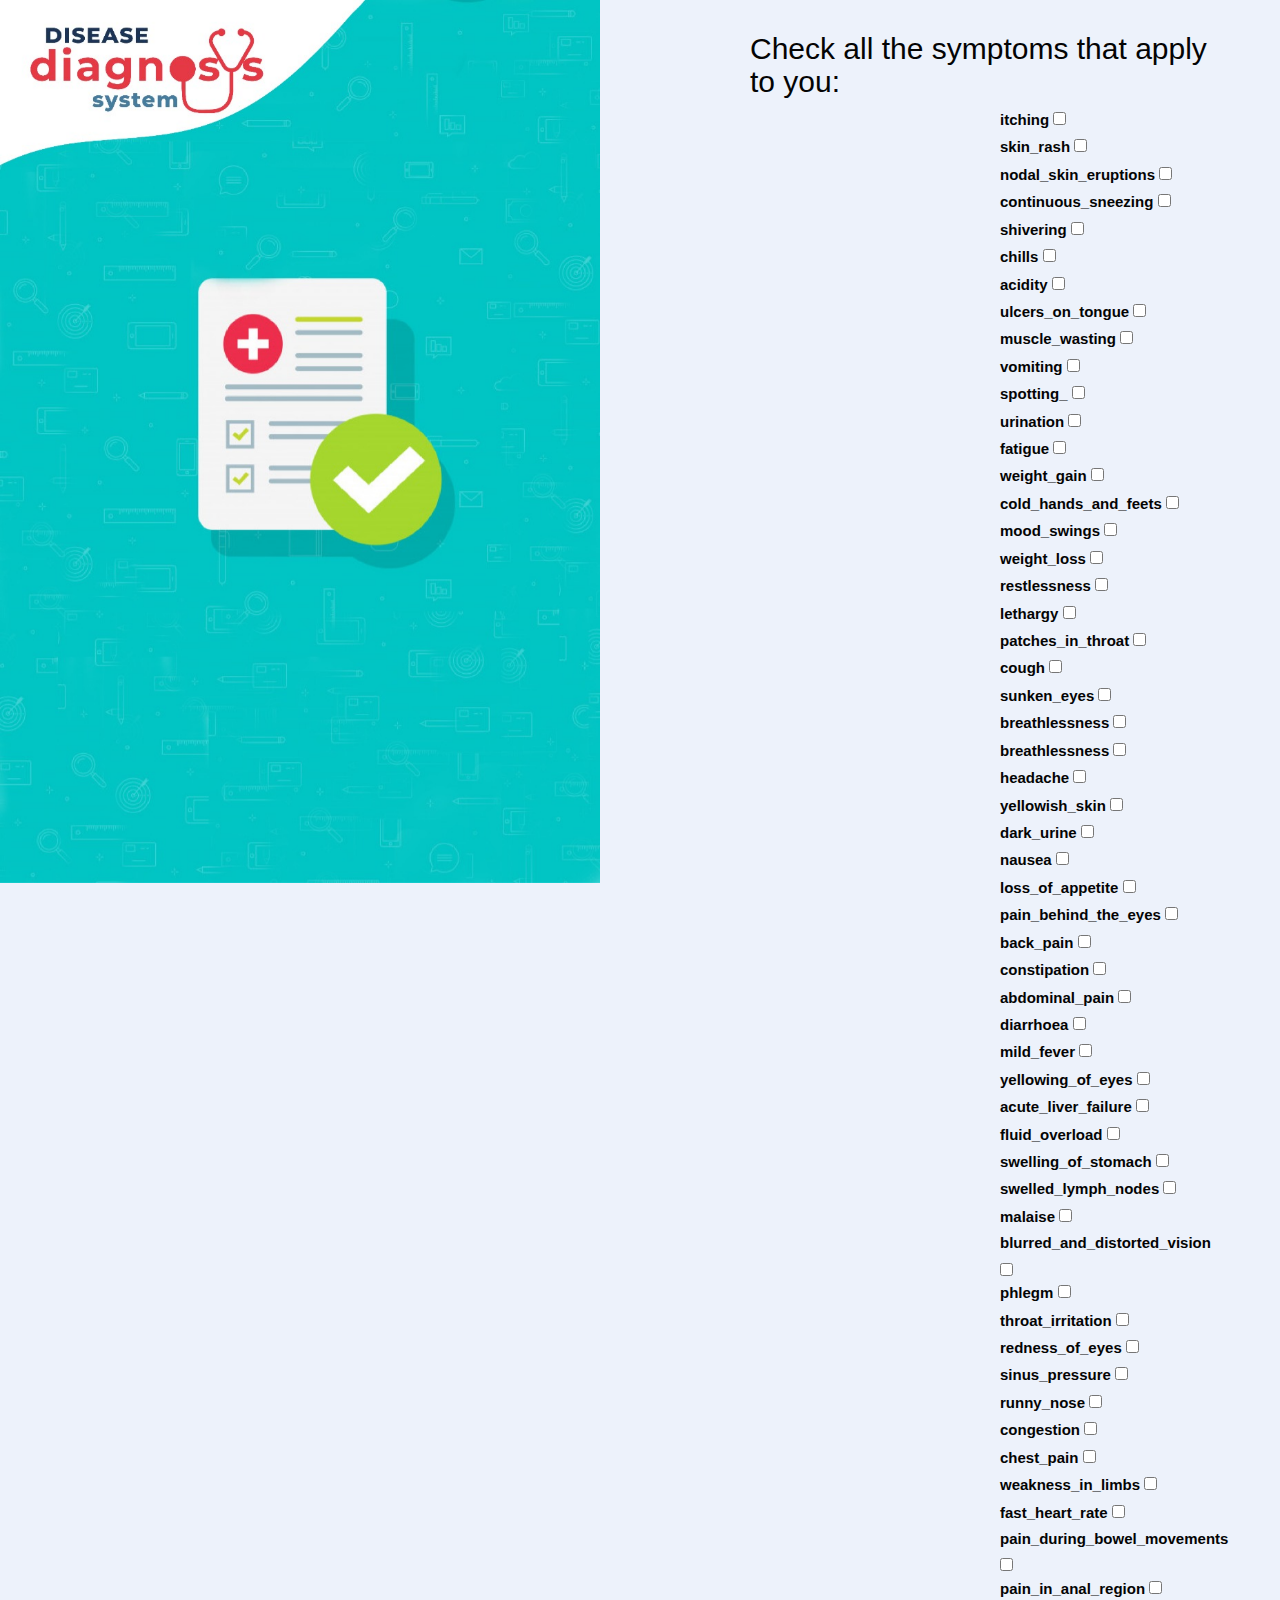
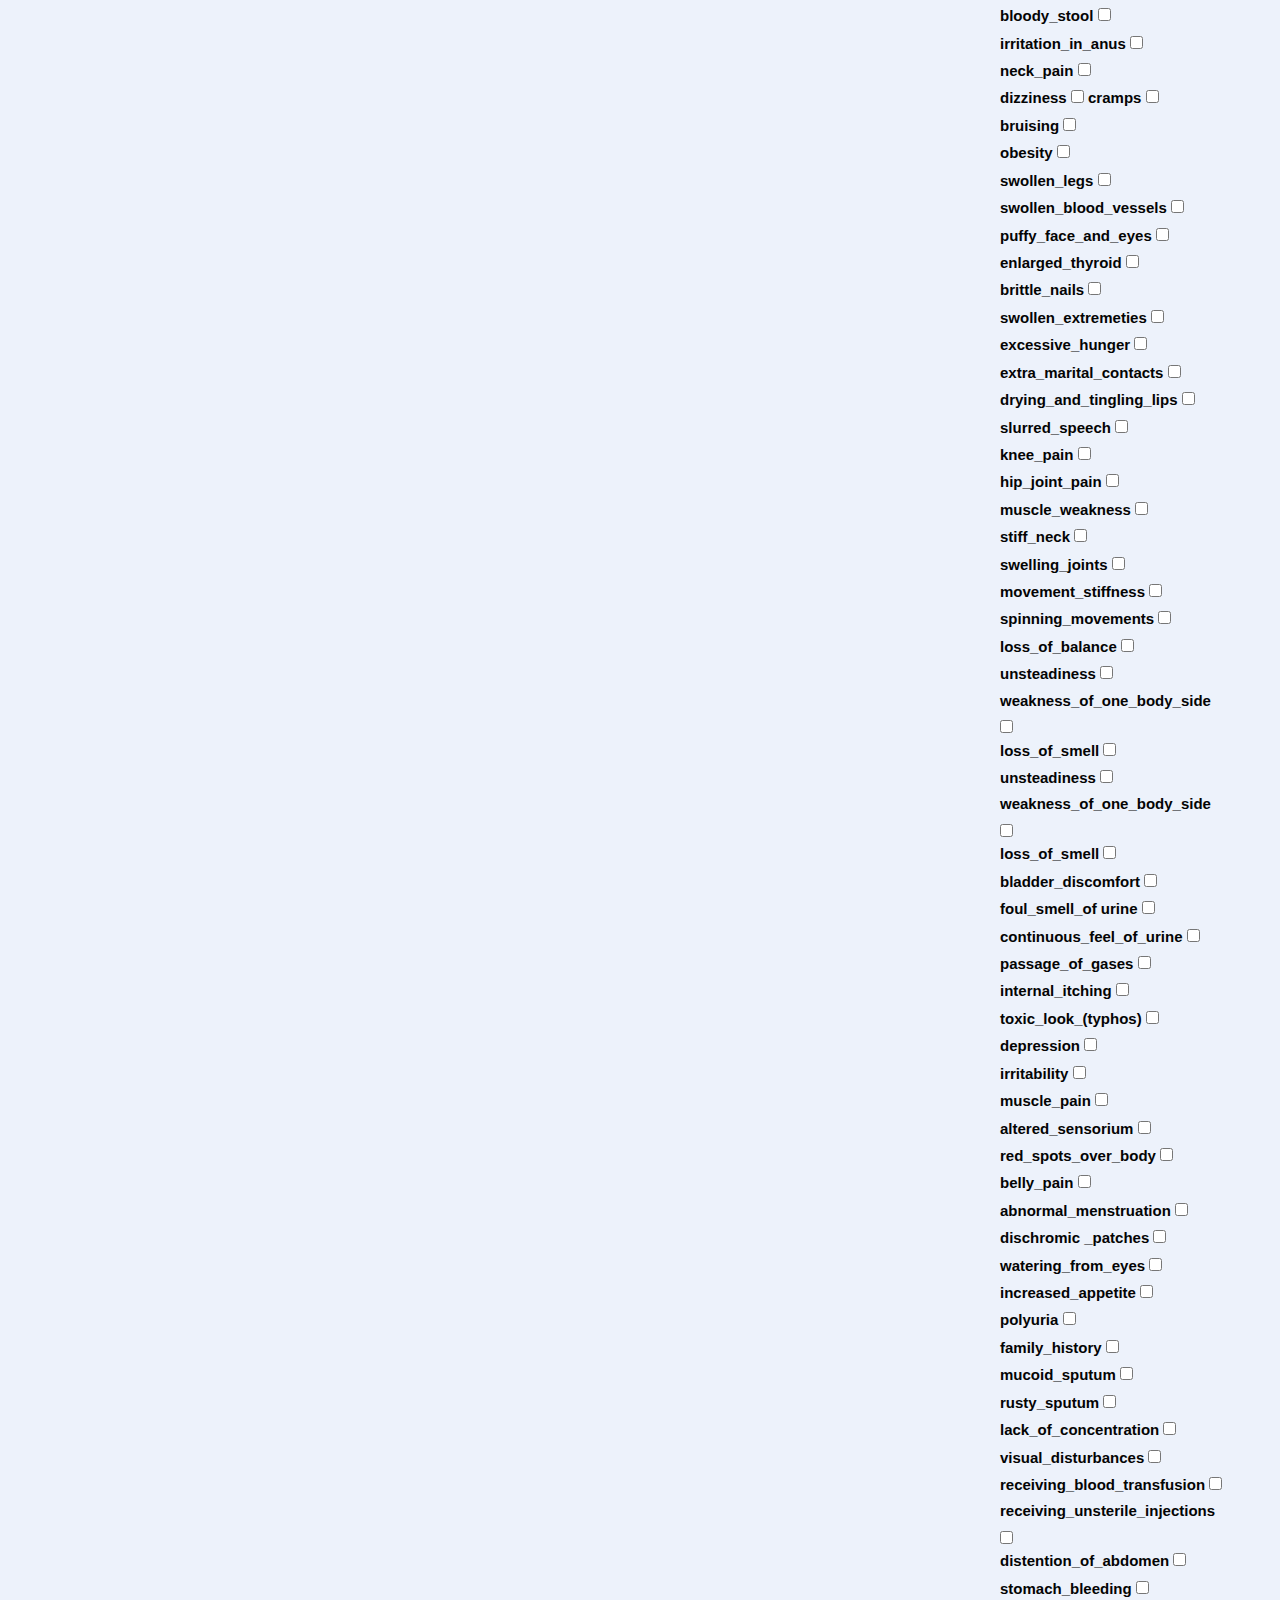
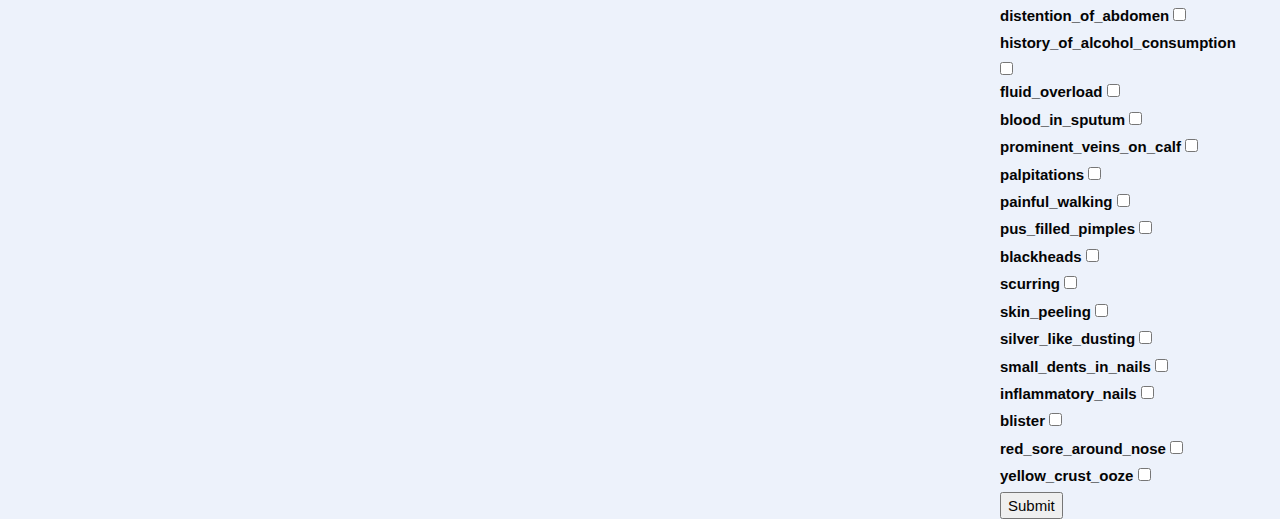
<file: templates/index.html>
<!DOCTYPE html>
<html>
<head>
  <meta charset="utf-8">
  <meta name="viewport" content="width=device-width, initial-scale=1">
  <link rel="stylesheet" href="https://maxcdn.bootstrapcdn.com/bootstrap/3.4.1/css/bootstrap.min.css">
  <script src="https://ajax.googleapis.com/ajax/libs/jquery/3.5.1/jquery.min.js"></script>
  <script src="https://maxcdn.bootstrapcdn.com/bootstrap/3.4.1/js/bootstrap.min.js"></script>
    <script src="https://code.jquery.com/jquery-3.5.0.js"></script>
    <link rel="stylesheet" type="text/css" href="/static/styleindex.css">


</head>
<body>

<img class="sticky" src="/static/pic.jpeg">


<div class="container">

<h1>Check all the symptoms that apply to you:</h1>

<form post="/symptoms" >
  <label class="custom-control-label" >itching</label>
  <input type="checkbox"  name="itching" value="1" class="custom-control-input" > <br>

  <label class="custom-control-label" >skin_rash</label>
  <input type="checkbox" name="skin_rash" value="1" class="custom-control-input" ><br>

  <label class="custom-control-label" >nodal_skin_eruptions</label>
  <input type="checkbox" name="nodal_skin_eruptions" value="1" class="custom-control-input" ><br>

  <label class="custom-control-label" >continuous_sneezing</label>
  <input type="checkbox" name="continuous_sneezing" value="1" class="custom-control-input" ><br>

  <label class="custom-control-label" >shivering</label>
  <input type="checkbox" name="shivering" value="1" class="custom-control-input" ><br>

  <label class="custom-control-label" >chills</label>
  <input type="checkbox" name="chills" value="1" class="custom-control-input" ><br>

  <label class="custom-control-label" >acidity</label>
  <input type="checkbox" name="acidity" value="1" class="custom-control-input" ><br>

  <label class="custom-control-label" >ulcers_on_tongue</label>
  <input type="checkbox" name="ulcers_on_tongue" value="1" class="custom-control-input" ><br>

  <label class="custom-control-label" >muscle_wasting</label>
  <input type="checkbox" name="muscle_wasting" value="1" class="custom-control-input" ><br>

  <label class="custom-control-label" >vomiting</label>
  <input type="checkbox" name="vomiting" value="1" class="custom-control-input" ><br>

  <label class="custom-control-label" >spotting_</label>
  <input type="checkbox" name="spotting_" value="1" class="custom-control-input" ><br>

  <label class="custom-control-label" >urination</label>
  <input type="checkbox" name="urination" value="1" class="custom-control-input" ><br>

  <label class="custom-control-label" >fatigue</label>
  <input type="checkbox" name="fatigue" value="1" class="custom-control-input" ><br>

  <label class="custom-control-label" >weight_gain</label>
  <input type="checkbox" name="weight_gain" value="1" class="custom-control-input" > <br>

  <label class="custom-control-label" >cold_hands_and_feets</label>
  <input type="checkbox" name="cold_hands_and_feets" value="1" class="custom-control-input" ><br>

  <label class="custom-control-label" >mood_swings</label>
  <input type="checkbox" name="mood_swings" value="1" class="custom-control-input" ><br>

  <label class="custom-control-label" >weight_loss</label>
  <input type="checkbox" name="weight_loss" value="1" class="custom-control-input" ><br>

  <label class="custom-control-label" >restlessness</label>
  <input type="checkbox" name="restlessness" value="1" class="custom-control-input" ><br>

  <label class="custom-control-label" >lethargy</label>
  <input type="checkbox" name="lethargy" value="1" class="custom-control-input" ><br>

  <label class="custom-control-label" >patches_in_throat</label>
  <input type="checkbox" name="patches_in_throat" value="1" class="custom-control-input" ><br>

  <label class="custom-control-label" >cough</label>
  <input type="checkbox" name="cough" value="1" class="custom-control-input" ><br>

  <label class="custom-control-label" >sunken_eyes</label>
  <input type="checkbox" name="sunken_eyes" value="1" class="custom-control-input" ><br>

  <label class="custom-control-label" >breathlessness</label>
  <input type="checkbox" name="breathlessness" value="1" class="custom-control-input" ><br>

  <label class="custom-control-label" >breathlessness</label>
  <input type="checkbox" name="breathlessness" value="1" class="custom-control-input" ><br>

  <label class="custom-control-label" >headache</label>
  <input type="checkbox" name="headache" value="1" class="custom-control-input" ><br>

  <label class="custom-control-label" >yellowish_skin</label>
  <input type="checkbox" name="yellowish_skin" value="1" class="custom-control-input" ><br>

  <label class="custom-control-label" >dark_urine</label>
  <input type="checkbox" name="dark_urine" value="1" class="custom-control-input" ><br>

  <label class="custom-control-label" >nausea</label>
  <input type="checkbox" name="nausea" value="1" class="custom-control-input" ><br>

  <label class="custom-control-label" >loss_of_appetite</label>
  <input type="checkbox" name="loss_of_appetite" value="1" class="custom-control-input" ><br>

  <label class="custom-control-label" >pain_behind_the_eyes</label>
  <input type="checkbox" name="pain_behind_the_eyes" value="1" class="custom-control-input" ><br>

  <label class="custom-control-label" >back_pain</label>
  <input type="checkbox" name="back_pain" value="1" class="custom-control-input" ><br>

  <label class="custom-control-label" >constipation</label>
  <input type="checkbox" name="constipation" value="1" class="custom-control-input" ><br>

  <label class="custom-control-label" >abdominal_pain</label>
  <input type="checkbox" name="abdominal_pain" value="1" class="custom-control-input" ><br>

  <label class="custom-control-label" >diarrhoea</label>
  <input type="checkbox" name="diarrhoea" value="1" class="custom-control-input" ><br>

  <label class="custom-control-label" >mild_fever</label>
  <input type="checkbox" name="mild_fever" value="1" class="custom-control-input" ><br>

  <label class="custom-control-label" >yellowing_of_eyes</label>
  <input type="checkbox" name="yellowing_of_eyes" value="1" class="custom-control-input" ><br>

  <label class="custom-control-label" >acute_liver_failure</label>
  <input type="checkbox" name="acute_liver_failure" value="1" class="custom-control-input" ><br>

  <label class="custom-control-label" >fluid_overload</label>
  <input type="checkbox" name="fluid_overload" value="1" class="custom-control-input" ><br>

  <label class="custom-control-label" >swelling_of_stomach</label>
  <input type="checkbox" name="swelling_of_stomach" value="1" class="custom-control-input" ><br>

  <label class="custom-control-label" >swelled_lymph_nodes</label>
  <input type="checkbox" name="swelled_lymph_nodes" value="1" class="custom-control-input" ><br>

  <label class="custom-control-label" >malaise</label>
  <input type="checkbox" name="malaise" value="1" class="custom-control-input" ><br>

  <label class="custom-control-label" >blurred_and_distorted_vision</label>
  <input type="checkbox" name="blurred_and_distorted_vision" value="1" class="custom-control-input" ><br>

  <label class="custom-control-label" >phlegm</label>
  <input type="checkbox" name="phlegm" value="1" class="custom-control-input" ><br>

  <label class="custom-control-label" >throat_irritation</label>
  <input type="checkbox" name="throat_irritation" value="1" class="custom-control-input" ><br>

  <label class="custom-control-label" >redness_of_eyes</label>
  <input type="checkbox" name="redness_of_eyes" value="1" class="custom-control-input" ><br>

  <label class="custom-control-label" >sinus_pressure</label>
  <input type="checkbox" name="sinus_pressure" value="1" class="custom-control-input" ><br>

  <label class="custom-control-label" >runny_nose</label>
  <input type="checkbox" name="runny_nose" value="1" class="custom-control-input" ><br>

  <label class="custom-control-label" >congestion</label>
  <input type="checkbox" name="congestion" value="1" class="custom-control-input" ><br>

  <label class="custom-control-label" >chest_pain</label>
  <input type="checkbox" name="chest_pain" value="1" class="custom-control-input" ><br>

  <label class="custom-control-label" >weakness_in_limbs</label>
  <input type="checkbox"  name="weakness_in_limbs" value="1"  name="itching" value="1" class="custom-control-input" ><br>

  <label class="custom-control-label" >fast_heart_rate</label>
  <input type="checkbox"  name="fast_heart_rate" value="1" class="custom-control-input" ><br>

  <label class="custom-control-label" >pain_during_bowel_movements</label>
  <input type="checkbox"  name="pain_during_bowel_movements" value="1" class="custom-control-input" ><br>

   <label class="custom-control-label" >pain_in_anal_region</label>
  <input type="checkbox"  name="pain_in_anal_region" value="1" class="custom-control-input" ><br>

     <label class="custom-control-label" >bloody_stool</label>
  <input type="checkbox"  name="bloody_stool" value="1" class="custom-control-input" ><br>

      <label class="custom-control-label" >irritation_in_anus</label>
  <input type="checkbox"  name="irritation_in_anus" value="1" class="custom-control-input" ><br>

       <label class="custom-control-label" >neck_pain</label>
  <input type="checkbox"  name="neck_pain" value="1" class="custom-control-input" ><br>

     <label class="custom-control-label" >dizziness</label>
  <input type="checkbox"  name="dizziness" value="1" class="custom-control-input" >

     <label class="custom-control-label" >cramps</label>
  <input type="checkbox"  name="cramps" value="1" class="custom-control-input" ><br>

     <label class="custom-control-label" >bruising</label>
  <input type="checkbox"  name="bruising" value="1" class="custom-control-input" ><br>

     <label class="custom-control-label" >obesity</label>
  <input type="checkbox"  name="obesity" value="1" class="custom-control-input" ><br>

     <label class="custom-control-label" >swollen_legs</label>
  <input type="checkbox"  name="swollen_legs" value="1" class="custom-control-input" ><br>

     <label class="custom-control-label" >swollen_blood_vessels</label>
  <input type="checkbox"  name="swollen_blood_vessels" value="1" class="custom-control-input" ><br>

     <label class="custom-control-label" >puffy_face_and_eyes</label>
  <input type="checkbox"  name="puffy_face_and_eyes" value="1" class="custom-control-input" ><br>

     <label class="custom-control-label" >enlarged_thyroid</label>
  <input type="checkbox"  name="enlarged_thyroid" value="1" class="custom-control-input" ><br>

     <label class="custom-control-label" >brittle_nails</label>
  <input type="checkbox"  name="brittle_nails" value="1" class="custom-control-input" ><br>

      <label class="custom-control-label" >swollen_extremeties</label>
  <input type="checkbox"  name="swollen_extremeties" value="1" class="custom-control-input" ><br>

    <label class="custom-control-label" >excessive_hunger</label>
  <input type="checkbox"  name="excessive_hunger" value="1" class="custom-control-input" ><br>

    <label class="custom-control-label" >extra_marital_contacts</label>
  <input type="checkbox"  name="extra_marital_contacts" value="1" class="custom-control-input" ><br>

    <label class="custom-control-label" >drying_and_tingling_lips</label>
  <input type="checkbox"  name="drying_and_tingling_lips" value="1" class="custom-control-input" ><br>

    <label class="custom-control-label" >slurred_speech</label>
  <input type="checkbox"  name="slurred_speech" value="1" class="custom-control-input" ><br>

    <label class="custom-control-label" >knee_pain</label>
  <input type="checkbox"  name="knee_pain" value="1" class="custom-control-input" ><br>

  <label class="custom-control-label" >hip_joint_pain</label>
  <input type="checkbox"  name="hip_joint_pain" value="1" class="custom-control-input" ><br>

  <label class="custom-control-label" >muscle_weakness</label>
  <input type="checkbox"  name="muscle_weakness" value="1" class="custom-control-input" ><br>

  <label class="custom-control-label" >stiff_neck</label>
  <input type="checkbox"  name="stiff_neck" value="1" class="custom-control-input" ><br>

  <label class="custom-control-label" >swelling_joints</label>
  <input type="checkbox"  name="swelling_joints" value="1" class="custom-control-input" ><br>

  <label class="custom-control-label" >movement_stiffness</label>
  <input type="checkbox"  name="movement_stiffness" value="1" class="custom-control-input" ><br>

  <label class="custom-control-label" >spinning_movements</label>
  <input type="checkbox"  name="spinning_movements" value="1" class="custom-control-input" ><br>

  <label class="custom-control-label" >loss_of_balance</label>
  <input type="checkbox"  name="loss_of_balance" value="1" class="custom-control-input" ><br>

  <label class="custom-control-label" >unsteadiness</label>
  <input type="checkbox"  name="unsteadiness" value="1" class="custom-control-input" ><br>

  <label class="custom-control-label" >weakness_of_one_body_side</label>
  <input type="checkbox"  name="weakness_of_one_body_side" value="1" class="custom-control-input" ><br>

  <label class="custom-control-label" >loss_of_smell</label>
  <input type="checkbox"  name="loss_of_smell" value="1" class="custom-control-input" ><br>

  <label class="custom-control-label" >unsteadiness</label>
  <input type="checkbox"  name="unsteadiness" value="1" class="custom-control-input" ><br>

  <label class="custom-control-label" >weakness_of_one_body_side</label>
  <input type="checkbox"  name="weakness_of_one_body_side" value="1" class="custom-control-input" ><br>

  <label class="custom-control-label" >loss_of_smell</label>
  <input type="checkbox"  name="loss_of_smell" value="1" class="custom-control-input" ><br>

  <label class="custom-control-label" >bladder_discomfort</label>
  <input type="checkbox"  name="bladder_discomfort" value="1" class="custom-control-input" ><br>

  <label class="custom-control-label" >foul_smell_of urine</label>
  <input type="checkbox"  name="foul_smell_of urine" value="1" class="custom-control-input" ><br>

  <label class="custom-control-label" >continuous_feel_of_urine</label>
  <input type="checkbox"  name="continuous_feel_of_urine" value="1" class="custom-control-input" ><br>

  <label class="custom-control-label" >passage_of_gases</label>
  <input type="checkbox"  name="passage_of_gases" value="1" class="custom-control-input" ><br>

  <label class="custom-control-label" >internal_itching</label>
  <input type="checkbox"  name="internal_itching" value="1" class="custom-control-input" ><br>

  <label class="custom-control-label" >toxic_look_(typhos)</label>
  <input type="checkbox"  name="toxic_look_(typhos)" value="1" class="custom-control-input" ><br>

  <label class="custom-control-label" >depression</label>
  <input type="checkbox"  name="depression" value="1" class="custom-control-input" ><br>

  <label class="custom-control-label" >irritability</label>
  <input type="checkbox"  name="irritability" value="1" class="custom-control-input" ><br>

  <label class="custom-control-label" >muscle_pain</label>
  <input type="checkbox"  name="muscle_pain" value="1" class="custom-control-input" ><br>

  <label class="custom-control-label" >altered_sensorium</label>
  <input type="checkbox"  name="altered_sensorium" value="1" class="custom-control-input" ><br>

  <label class="custom-control-label" >red_spots_over_body</label>
  <input type="checkbox"  name="red_spots_over_body" value="1" class="custom-control-input" ><br>

  <label class="custom-control-label" >belly_pain</label>
  <input type="checkbox"  name="belly_pain" value="1" class="custom-control-input" ><br>

  <label class="custom-control-label" >abnormal_menstruation</label>
  <input type="checkbox"  name="abnormal_menstruation" value="1" class="custom-control-input" ><br>

    <label class="custom-control-label" >dischromic _patches</label>
  <input type="checkbox"  name="dischromic _patches" value="1" class="custom-control-input" ><br>

    <label class="custom-control-label" >watering_from_eyes</label>
  <input type="checkbox"  name="watering_from_eyes" value="1" class="custom-control-input" ><br>

<label class="custom-control-label" >increased_appetite</label>
<input type="checkbox" name="increased_appetite" value="1" class="custom-control-input" ><br>

<label class="custom-control-label" >polyuria</label>
<input type="checkbox" name="polyuria" value="1" class="custom-control-input" ><br>

<label class="custom-control-label" >family_history</label>
<input type="checkbox" name="family_history" value="1" class="custom-control-input" ><br>

<label class="custom-control-label" >mucoid_sputum</label>
 <input type="checkbox" name="mucoid_sputum" value="1" class="custom-control-input" ><br>

<label class="custom-control-label" >rusty_sputum</label>
 <input type="checkbox" name="rusty_sputum" value="1" class="custom-control-input" ><br>

<label class="custom-control-label" >lack_of_concentration</label>
<input type="checkbox" name="lack_of_concentration" value="1" class="custom-control-input" ><br>

<label class="custom-control-label" >visual_disturbances</label>
 <input type="checkbox" name="visual_disturbances" value="1" class="custom-control-input" ><br>

<label class="custom-control-label" >receiving_blood_transfusion</label>
 <input type="checkbox" name="receiving_blood_transfusion" value="1" class="custom-control-input" ><br>

<label class="custom-control-label" >receiving_unsterile_injections</label>
 <input type="checkbox" name="receiving_unsterile_injections" value="1" class="custom-control-input"><br>


<label class="custom-control-label" >distention_of_abdomen</label>
 <input type="checkbox" name="distention_of_abdomen" value="1" class="custom-control-input" ><br>

<label class="custom-control-label" >stomach_bleeding</label>
 <input type="checkbox" name="stomach_bleeding" value="1" class="custom-control-input" ><br>

<label class="custom-control-label" >distention_of_abdomen</label>
 <input type="checkbox" name="distention_of_abdomen" value="1" class="custom-control-input" ><br>

<label class="custom-control-label" >history_of_alcohol_consumption</label>
 <input type="checkbox" name="history_of_alcohol_consumption" value="1" class="custom-control-input" ><br>

<label class="custom-control-label" >fluid_overload</label>
 <input type="checkbox" name="fluid_overload" value="1" class="custom-control-input" ><br>

<label class="custom-control-label" >blood_in_sputum</label>
 <input type="checkbox" name="blood_in_sputum" value="1" class="custom-control-input" ><br>

<label class="custom-control-label" >prominent_veins_on_calf</label>
 <input type="checkbox" name="prominent_veins_on_calf" value="1" class="custom-control-input" ><br>

<label class="custom-control-label" >palpitations</label>
 <input type="checkbox" name="palpitations" value="1" class="custom-control-input" ><br>

<label class="custom-control-label" >painful_walking</label>
 <input type="checkbox" name="painful_walking" value="1" class="custom-control-input" ><br>


<label class="custom-control-label" >pus_filled_pimples</label>
 <input type="checkbox" name="pus_filled_pimples" value="1" class="custom-control-input">


    <label class="custom-control-label" >blackheads</label>
  <input type="checkbox"  name="blackheads" value="1" class="custom-control-input" ><br>

    <label class="custom-control-label" >scurring</label>
  <input type="checkbox"  name="scurring" value="1" class="custom-control-input" ><br>

    <label class="custom-control-label" >skin_peeling</label>
  <input type="checkbox"  name="skin_peeling" value="1" class="custom-control-input" ><br>

    <label class="custom-control-label" >silver_like_dusting</label>
  <input type="checkbox"  name="silver_like_dusting" value="1" class="custom-control-input" >

    <label class="custom-control-label" >small_dents_in_nails</label>
  <input type="checkbox"  name="small_dents_in_nails" value="1" class="custom-control-input" ><br>

    <label class="custom-control-label" >inflammatory_nails</label>
  <input type="checkbox"  name="inflammatory_nails" value="1" class="custom-control-input" ><br>

    <label class="custom-control-label" >blister</label>
  <input type="checkbox"  name="blister" value="1" class="custom-control-input" ><br>

    <label class="custom-control-label" >red_sore_around_nose</label>
  <input type="checkbox"  name="red_sore_around_nose" value="1" class="custom-control-input" ><br>

      <label class="custom-control-label" >yellow_crust_ooze</label>
  <input type="checkbox"  name="yellow_crust_ooze" value="1" class="custom-control-input" ><br>



  <input type="submit" name="submit" id="send"/>

</form>

</div>

<div>
Results <p id="result"></p>
</div>

</div>
<script type="text/javascript">
$("#send").click(function(e) {
    e.preventDefault();
    $.ajax({
        type: "POST",
        url: "/test",
        contentType: "application/json; charset=UTF-8",
        data:JSON.stringify( $("form").serializeArray()),
        success: function(result) {
          console.log(result)
          url = "result/"+result["prediction"]+"&"+result["disease"];
            // alert('ok');
              // var str =JSON.stringify( $("form").serializeArray() );
              window.location.replace(url);

             // console.log("data",str);
               // $('#result').html(result);
             // console.log("success",result);

        },
        error: function(result) {
            alert('error');
        }
    });
});



</script>
</body>
</html>
</file>
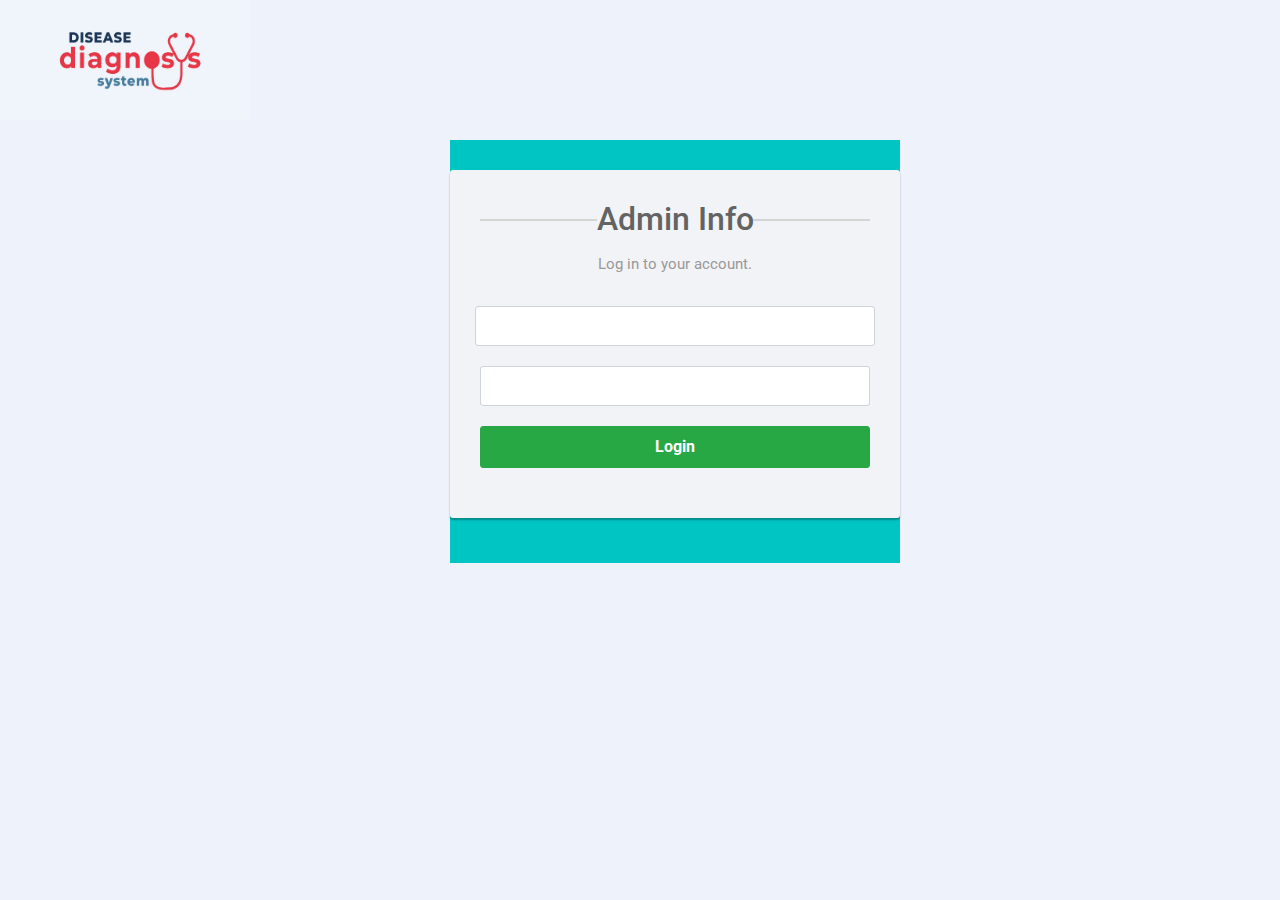
<file: templates/admin.html>
<!DOCTYPE html>
<html lang="en">
<head>
<meta charset="utf-8">
<meta name="viewport" content="width=device-width, initial-scale=1, shrink-to-fit=no">
<link rel="stylesheet" href="https://fonts.googleapis.com/css?family=Roboto:400,700">
<title>Bootstrap Simple Registration Form</title>
<link rel="stylesheet" href="https://stackpath.bootstrapcdn.com/bootstrap/4.5.0/css/bootstrap.min.css">
<link rel="stylesheet" href="https://maxcdn.bootstrapcdn.com/font-awesome/4.7.0/css/font-awesome.min.css">
<script src="https://code.jquery.com/jquery-3.5.1.min.js"></script>
<script src="https://cdn.jsdelivr.net/npm/popper.js@1.16.0/dist/umd/popper.min.js"></script>
<script src="https://stackpath.bootstrapcdn.com/bootstrap/4.5.0/js/bootstrap.min.js"></script>
<link rel="stylesheet" type="text/css" href="/static/styleadmin.css">


</head>
<body>
	<div class="pic">
			<img src="/static/logo.jpeg" width="250" height="120">
		</div>
<div class="signup-form">
    <form action="/admin" method="post">
		<h2>Admin Info</h2>
		<p class="hint-text">Log in to your account.</p>
        <div class="form-group">
			<div class="row">
				<div class="col"><input type="text" class="form-control" name="User Name" required="required"></div>
			</div>
        </div>
        <div class="form-group">
        	<input type="text" class="form-control" name="Password" required="required">
        </div>

		<div class="form-group">
            <button type="submit" class="btn btn-success btn-lg btn-block">Login</button>
        </div>
    </form>

</div>
</body>
</html>
</file>
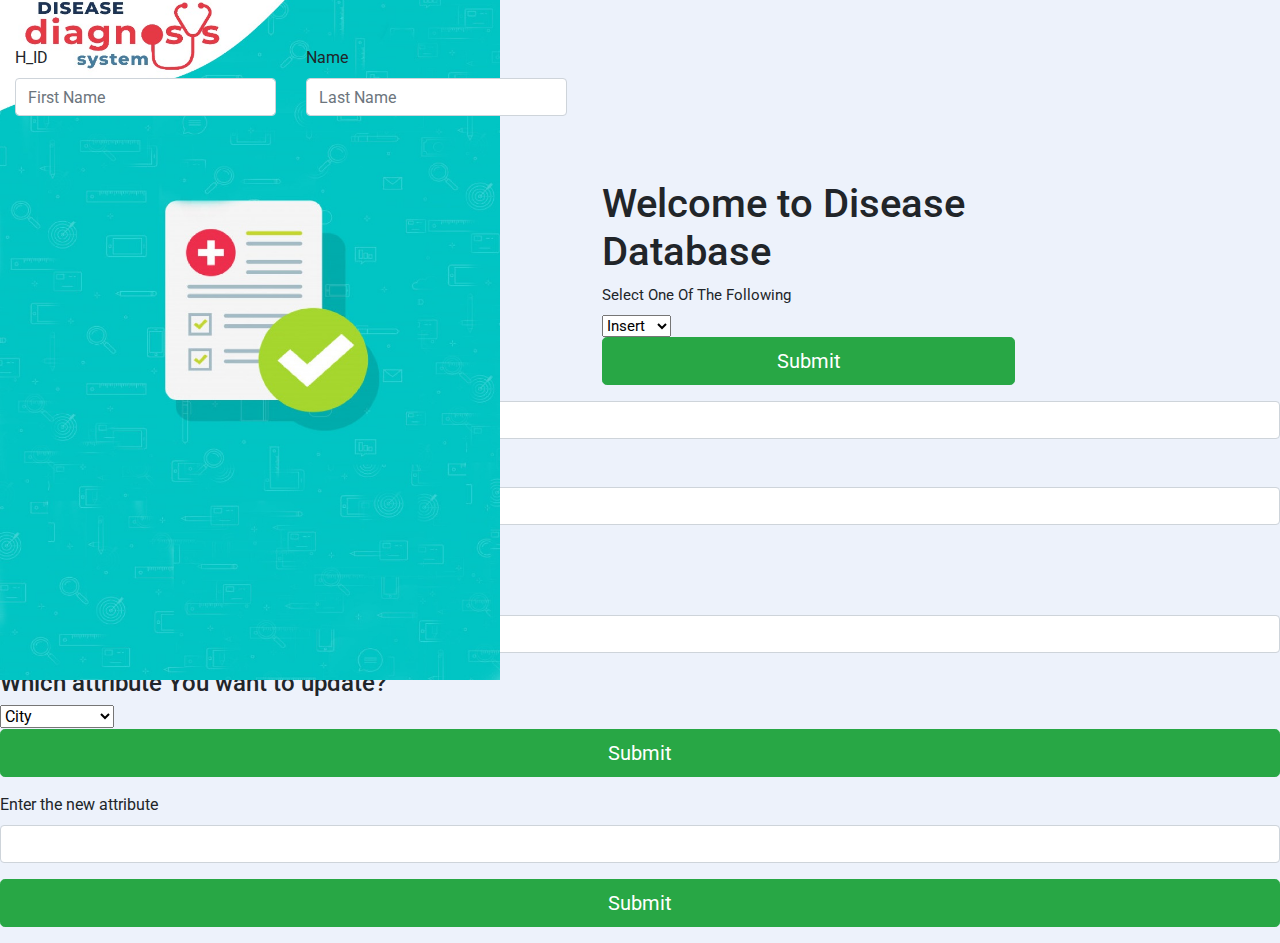
<file: templates/disease.html>
<!DOCTYPE html>
<html lang="en">
<head>
<meta charset="utf-8">
<meta name="viewport" content="width=device-width, initial-scale=1, shrink-to-fit=no">
<link rel="stylesheet" href="https://fonts.googleapis.com/css?family=Roboto:400,700">
<title>Hospital DB</title>
<link rel="stylesheet" href="https://stackpath.bootstrapcdn.com/bootstrap/4.5.0/css/bootstrap.min.css">
<link rel="stylesheet" href="https://maxcdn.bootstrapcdn.com/font-awesome/4.7.0/css/font-awesome.min.css">
<script src="https://code.jquery.com/jquery-3.5.1.min.js"></script>
<script src="https://cdn.jsdelivr.net/npm/popper.js@1.16.0/dist/umd/popper.min.js"></script>
<script src="https://stackpath.bootstrapcdn.com/bootstrap/4.5.0/js/bootstrap.min.js"></script>
<link rel="stylesheet" type="text/css" href="/static/stylehospital.css">

<body>
  <form action = "/upd/df_disease", method = "post">
            <div class="pic">
            <img src="/static/pic.jpeg" width="500" height="700">
        </div>
    <div class="container">
        <h1>Welcome to Disease Database</h1>
            <label for = "database">Select One Of The Following</label><br>
            <select for = "database" name="comp_select">
            <option value="insert">Insert</option>
            <option value="delete">Delete</option>
            <option value="update">Update</option>
          </select>
          <div class="form-group">
            <button type="submit" class="btn btn-success btn-lg btn-block">Submit</button>
        </div>
    </div>

        <h2>For Insert and Delete</h2>
            <div class="form-group">
    			       <div class="row">

    				<div class="col">
    					<label for = "h_id">H_ID</label><br>
    					<input type="text" class="form-control" name="h_id" placeholder="First Name" required="required"></div>
    				<div class="col">
    					<label for = "name">Name</label><br>
    					<input type="text" class="form-control" name="name" placeholder="Last Name"></div>
    			</div>
            </div>
            <div class="form-group">
            	<label for = "city">City</label><br>
            	<input type="text" class="form-control" name="city" placeholder="City">
            </div>
            <div class="form-group">
            	<label for = "expense">Avg_expense</label><br>
            	<input type="text" class="form-control" name="expense" placeholder="Age">
            </div>
             <h3>For Updation</h3>
    				 <div class="form-group">
             	<label for = "h_id">H_ID</label><br>
             	<input type="text" class="form-control" name="h_id2" placeholder="h_id">
             </div>
    				 <h4>Which attribute You want to update?</h4>
    				 <select for = "database" name="comp2_select">
    				 <option value="city2">City</option>
    				 <option value="exp">Avg_expense</option>
    				 <option value="nm">Name</option>
    			 </select>
    			 <div class="form-group">
    							 <button type="submit" class="btn btn-success btn-lg btn-block">Submit</button>
    					 </div>
    			 <div class="form-group">
    				<label for = "attr">Enter the new attribute</label><br>
    				<input type="text" class="form-control" name="attr">
    			 </div>


    		<div class="form-group">
                <button type="submit" class="btn btn-success btn-lg btn-block">Submit</button>
            </div>
    </form>
</body>
</html>
</file>
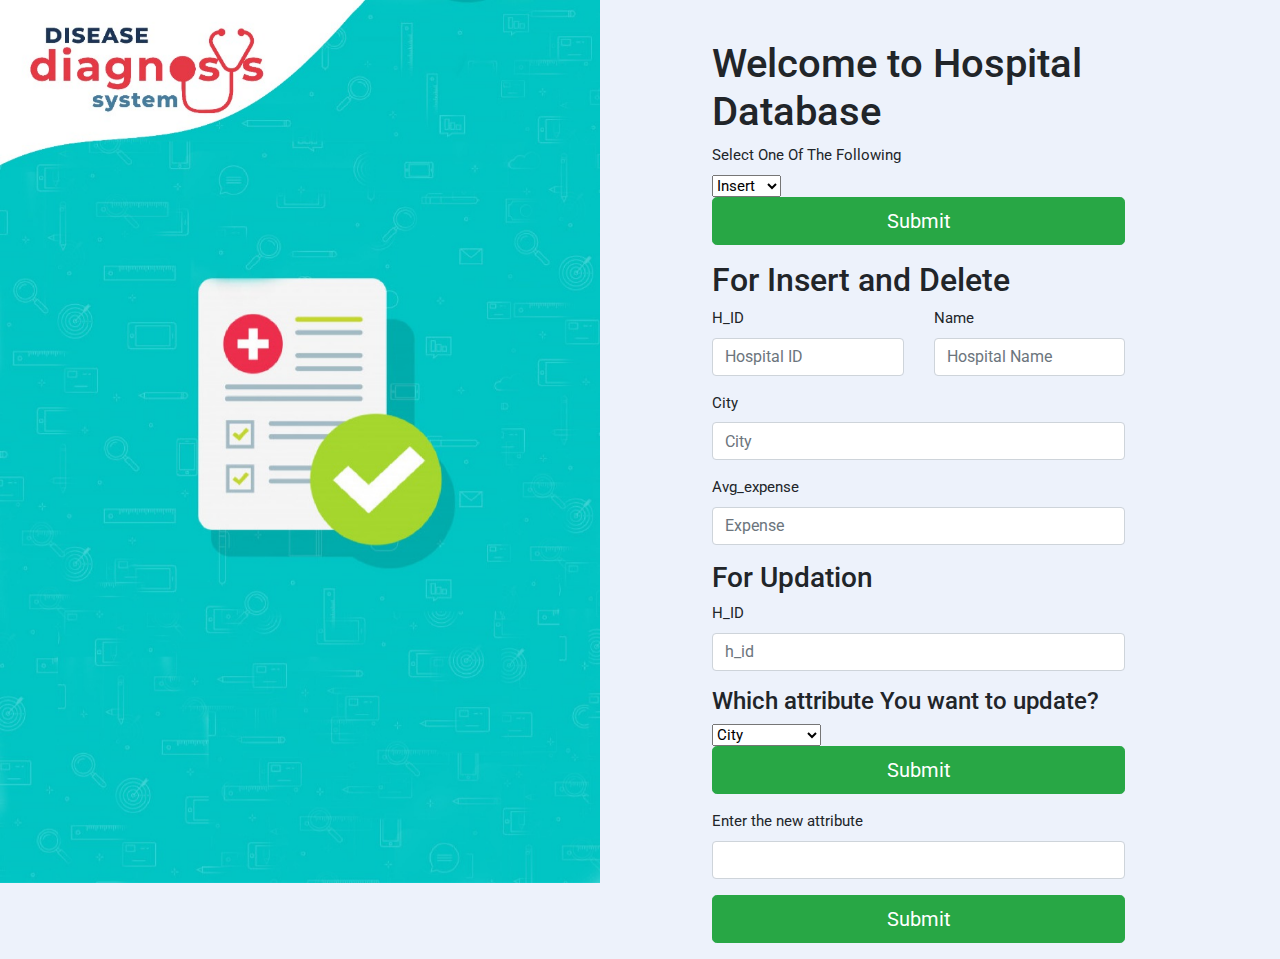
<file: templates/hospita_cssl.html>
<!DOCTYPE html>
<html lang="en">
<head>
<meta charset="utf-8">
<meta name="viewport" content="width=device-width, initial-scale=1, shrink-to-fit=no">
<link rel="stylesheet" href="https://fonts.googleapis.com/css?family=Roboto:400,700">
<title>Hospital DB</title>
<link rel="stylesheet" href="https://stackpath.bootstrapcdn.com/bootstrap/4.5.0/css/bootstrap.min.css">
<link rel="stylesheet" href="https://maxcdn.bootstrapcdn.com/font-awesome/4.7.0/css/font-awesome.min.css">
<script src="https://code.jquery.com/jquery-3.5.1.min.js"></script>
<script src="https://cdn.jsdelivr.net/npm/popper.js@1.16.0/dist/umd/popper.min.js"></script>
<script src="https://stackpath.bootstrapcdn.com/bootstrap/4.5.0/js/bootstrap.min.js"></script>
<link rel="stylesheet" type="text/css" href="/static/hospita.css">

<body>
    <img class="sticky" src="/static/pic.jpeg">

  <form action = "/upd/hospital", method = "post">

    <div class="container">
        <h1>Welcome to Hospital Database</h1>
            <label for = "database">Select One Of The Following</label><br>
            <select for = "database" name="comp_select">
            <option value="insert">Insert</option>
            <option value="delete">Delete</option>
            <option value="update">Update</option>
          </select>
          <div class="form-group">
            <button type="submit" class="btn btn-success btn-lg btn-block">Submit</button>
        </div>

        <h2>For Insert and Delete</h2>
            <div class="form-group">
    			       <div class="row">

    				<div class="col">
    					<label for = "h_id">H_ID</label><br>
    					<input type="text" class="form-control" name="h_id" placeholder="Hospital ID" required="required"></div>
    				<div class="col">
    					<label for = "name">Name</label><br>
    					<input type="text" class="form-control" name="name" placeholder="Hospital Name"></div>
    			</div>
            </div>
            <div class="form-group">
            	<label for = "city">City</label><br>
            	<input type="text" class="form-control" name="city" placeholder="City">
            </div>
            <div class="form-group">
            	<label for = "expense">Avg_expense</label><br>
            	<input type="text" class="form-control" name="expense" placeholder="Expense">
            </div>
             <h3>For Updation</h3>
    				 <div class="form-group">
             	<label for = "h_id">H_ID</label><br>
             	<input type="text" class="form-control" name="h_id2" placeholder="h_id">
             </div>
    				 <h4>Which attribute You want to update?</h4>
    				 <select for = "database" name="comp2_select">
    				 <option value="city2">City</option>
    				 <option value="exp">Avg_expense</option>
    				 <option value="nm">Name</option>
    			 </select>
    			 <div class="form-group">
    							 <button type="submit" class="btn btn-success btn-lg btn-block">Submit</button>
    					 </div>
    			 <div class="form-group">
    				<label for = "attr">Enter the new attribute</label><br>
    				<input type="text" class="form-control" name="attr">
    			 </div>


    		<div class="form-group">
                <button type="submit" class="btn btn-success btn-lg btn-block">Submit</button>
            </div>
                </div>

    </form>
</body>
</html>
</file>
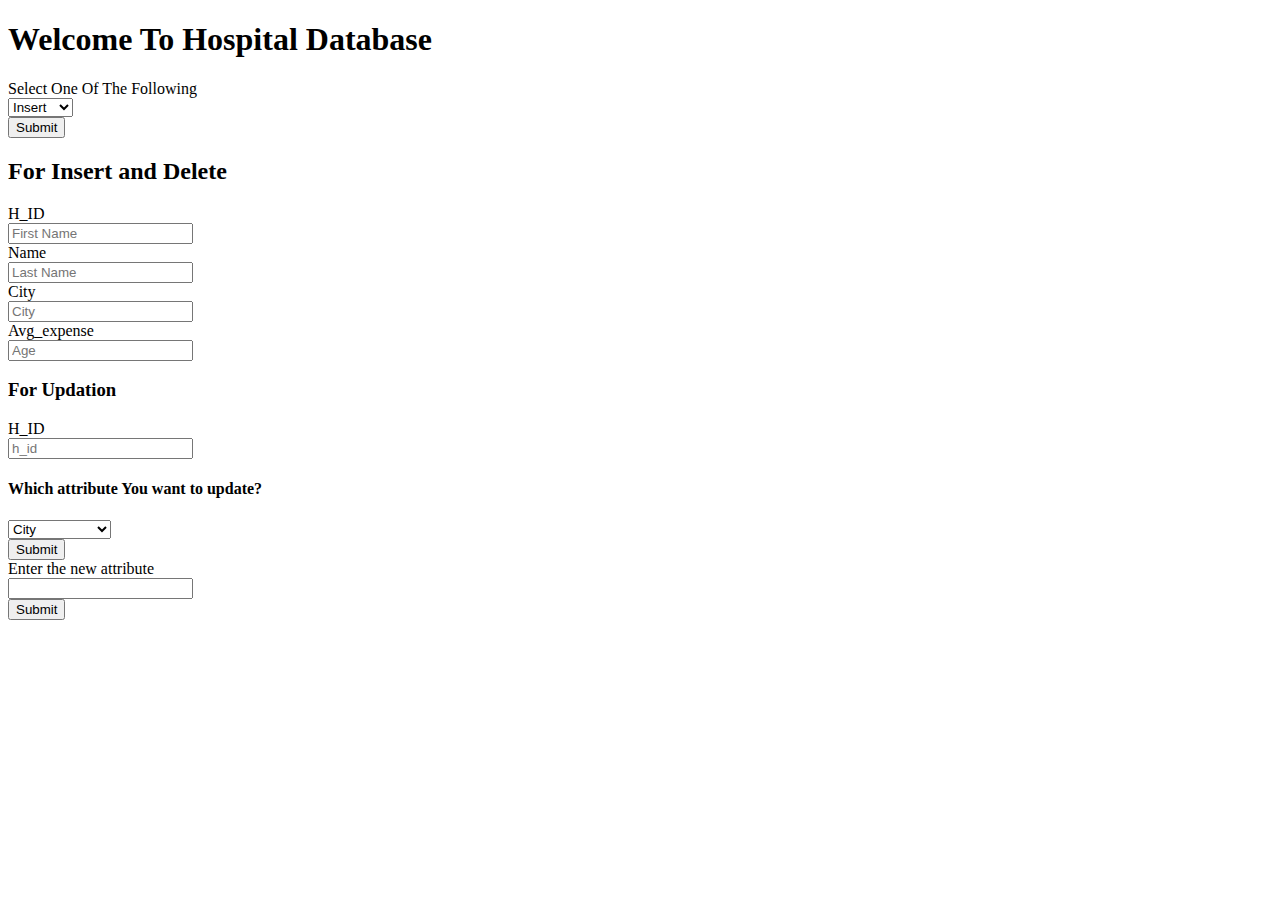
<file: templates/hospital.html>
<!DOCTYPE html>
<h1>Welcome To Hospital Database</h1>
<body>
  <form action = "/upd/hospital", method = "post">
    <div class="container">
    <label for = "database">Select One Of The Following</label><br>
    <select for = "database" name="comp_select">
    <option value="insert">Insert</option>
    <option value="delete">Delete</option>
    <option value="update">Update</option>
  </select>
    </div>
    <div class="form-group">
            <button type="submit" class="btn btn-success btn-lg btn-block">Submit</button>
        </div>
        <h2>For Insert and Delete</h2>
            <div class="form-group">
    			<div class="row">

    				<div class="col">
    					<label for = "h_id">H_ID</label><br>
    					<input type="text" class="form-control" name="h_id" placeholder="First Name" required="required"></div>
    				<div class="col">
    					<label for = "name">Name</label><br>
    					<input type="text" class="form-control" name="name" placeholder="Last Name"></div>
    			</div>
            </div>
            <div class="form-group">
            	<label for = "city">City</label><br>
            	<input type="text" class="form-control" name="city" placeholder="City">
            </div>
            <div class="form-group">
            	<label for = "expense">Avg_expense</label><br>
            	<input type="text" class="form-control" name="expense" placeholder="Age">
            </div>
             <h3>For Updation</h3>
    				 <div class="form-group">
             	<label for = "h_id">H_ID</label><br>
             	<input type="text" class="form-control" name="h_id2" placeholder="h_id">
             </div>
    				 <h4>Which attribute You want to update?</h4>
    				 <select for = "database" name="comp2_select">
    				 <option value="city2">City</option>
    				 <option value="exp">Avg_expense</option>
    				 <option value="nm">Name</option>
    			 </select>
    			 <div class="form-group">
    							 <button type="submit" class="btn btn-success btn-lg btn-block">Submit</button>
    					 </div>
    			 <div class="form-group">
    				<label for = "attr">Enter the new attribute</label><br>
    				<input type="text" class="form-control" name="attr">
    			 </div>


    		<div class="form-group">
                <button type="submit" class="btn btn-success btn-lg btn-block">Submit</button>
            </div>
    </form>
</body>
</html>
</file>
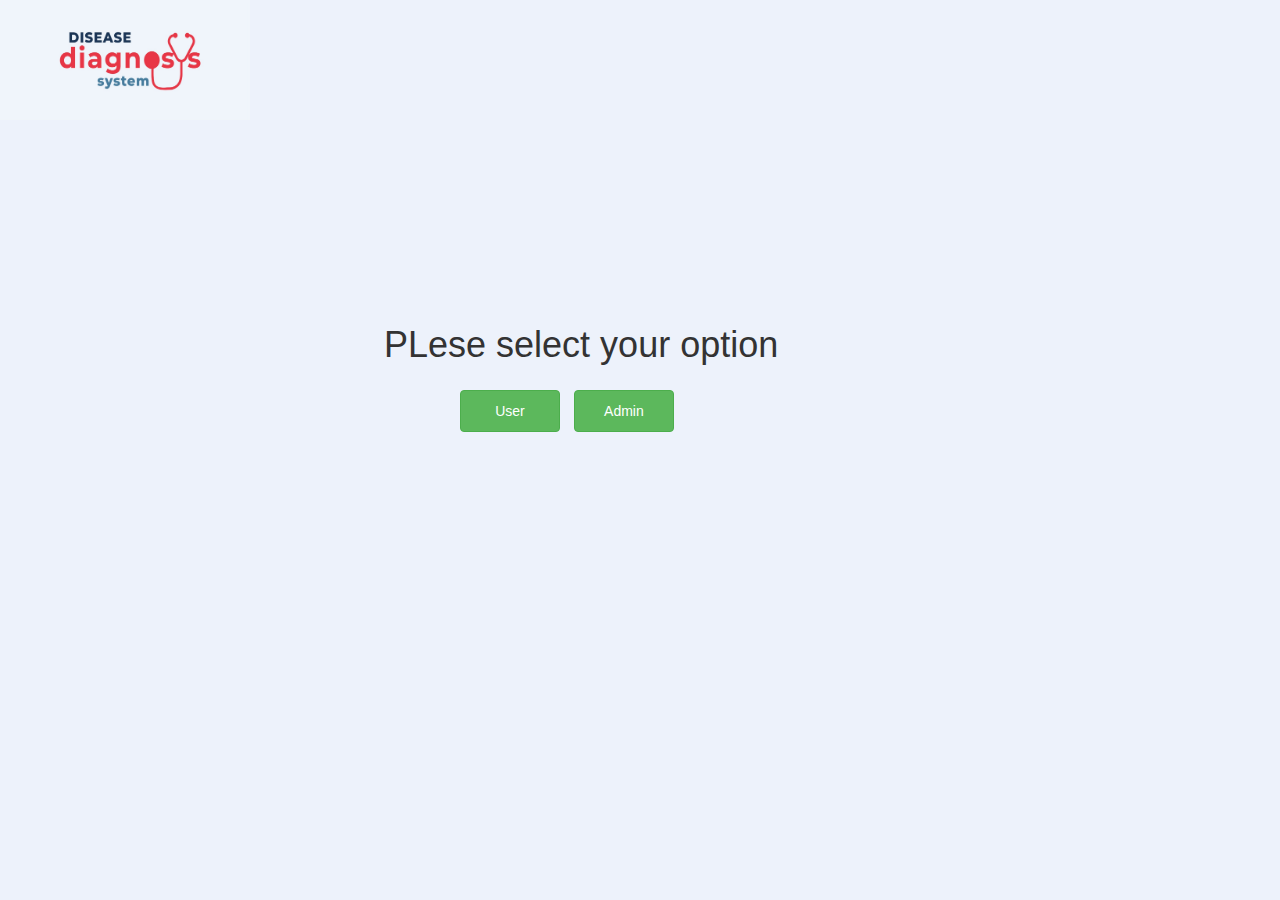
<file: templates/initial.html>
<!DOCTYPE html>
<html>
<head>
	<title>Home Page</title>
	<meta charset="utf-8">
  <meta name="viewport" content="width=device-width, initial-scale=1">
  <link rel="stylesheet" href="https://maxcdn.bootstrapcdn.com/bootstrap/3.4.1/css/bootstrap.min.css">
  <script src="https://ajax.googleapis.com/ajax/libs/jquery/3.5.1/jquery.min.js"></script>
  <script src="https://maxcdn.bootstrapcdn.com/bootstrap/3.4.1/js/bootstrap.min.js"></script>
    <script src="https://code.jquery.com/jquery-3.5.0.js"></script>
	<style type="text/css">
		body{
			background: #edf2fb;
		}
		.init{
			    margin-left: 30%;
    			margin-top: 16%;
			}
	a{
		padding: 10px !important;
		margin-left: 10px;
		}
	}
	</style>
</head>
<body>
	<div class="pic">
			<img src="/static/logo.jpeg" width="250" height="120">
		</div>
	<div class="init">
	<h1> PLese select your option </h1>
	<div style="margin-top: 26px; margin-left: 66px;">
		<a href="/user" class="btn btn-success" style="width: 100px">User</a>
		<a href="/admin" class="btn btn-success" style="width: 100px">Admin</a>
	</div>
	</div>

</body>
</html>
</file>
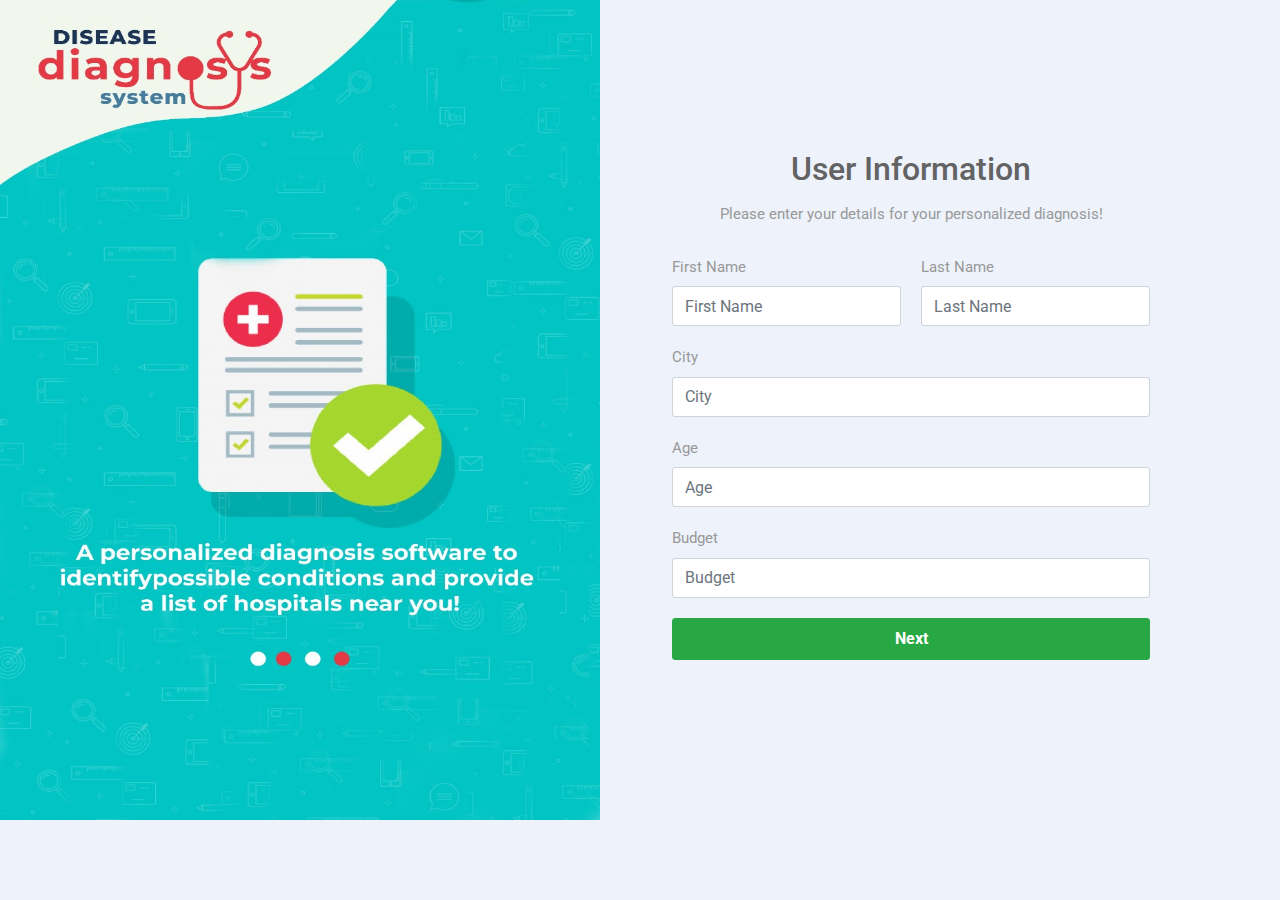
<file: templates/register.html>
<!DOCTYPE html>
<html lang="en">
<head>
<meta charset="utf-8">
<meta name="viewport" content="width=device-width, initial-scale=1, shrink-to-fit=no">
<link rel="stylesheet" href="https://fonts.googleapis.com/css?family=Roboto:400,700">
<title>Registration Form</title>
<link rel="stylesheet" href="https://stackpath.bootstrapcdn.com/bootstrap/4.5.0/css/bootstrap.min.css">
<link rel="stylesheet" href="https://maxcdn.bootstrapcdn.com/font-awesome/4.7.0/css/font-awesome.min.css">
<script src="https://code.jquery.com/jquery-3.5.1.min.js"></script>
<script src="https://cdn.jsdelivr.net/npm/popper.js@1.16.0/dist/umd/popper.min.js"></script>
<script src="https://stackpath.bootstrapcdn.com/bootstrap/4.5.0/js/bootstrap.min.js"></script>
<link rel="stylesheet" type="text/css" href="/static/style.css">

</head>
<body>
		<div class="pic">
			<img src="/static/meow.jpeg" width="600" height="820">
		</div>

<div class="signup-form">
    <form action = "{{ request.path }}" method = "post">
		<h2>User Information</h2>
		<p class="hint-text">Please enter your details for your personalized diagnosis!</p>
        <div class="form-group">
			<div class="row">

				<div class="col">
					<label for = "fname">First Name</label><br>
					<input type="text" class="form-control" name="fname" placeholder="First Name" required="required"></div>
				<div class="col">
					<label for = "lname">Last Name</label><br>
					<input type="text" class="form-control" name="lname" placeholder="Last Name" required="required"></div>
			</div>
        </div>
        <div class="form-group">
        	<label for = "city">City</label><br>
        	<input type="text" class="form-control" name="city" placeholder="City" required="required">
        </div>
        <div class="form-group">
        	<label for = "age">Age</label><br>
        	<input type="text" class="form-control" name="age" placeholder="Age" required="required">
        </div>
		 <div class="form-group">
		 	<label for = "budget">Budget</label><br>
        	<input type="text" class="form-control" name="budget" placeholder="Budget" required="required">
        </div>


		<div class="form-group">
            <button type="submit" class="btn btn-success btn-lg btn-block">Next</button>
        </div>
    </form>

</div>

</body>
</html>
</file>
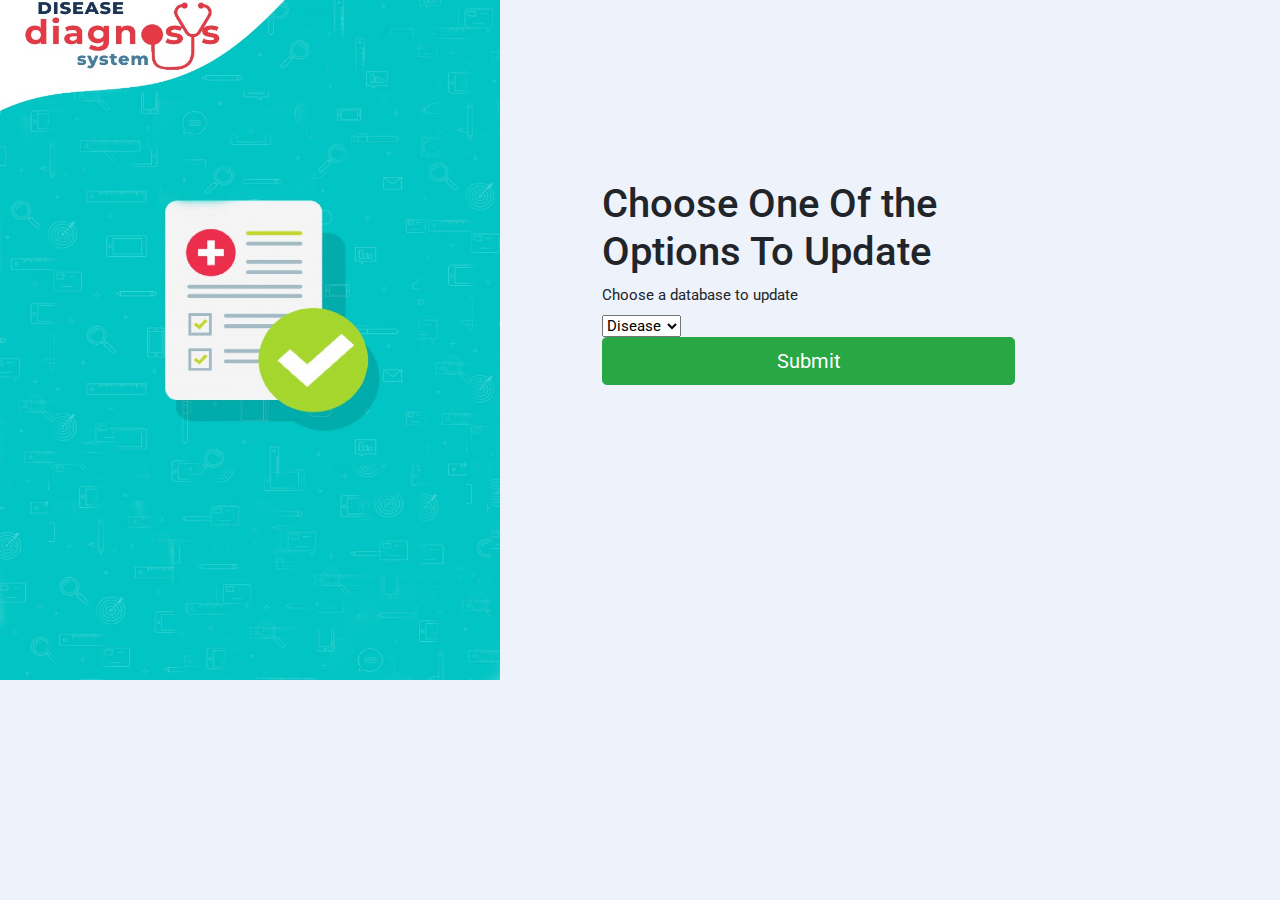
<file: templates/update.html>
<!DOCTYPE html>
<html lang="en">
<head>
<meta charset="utf-8">
<meta name="viewport" content="width=device-width, initial-scale=1, shrink-to-fit=no">
<link rel="stylesheet" href="https://fonts.googleapis.com/css?family=Roboto:400,700">
<title>Welcome to Update Interface</title>
<link rel="stylesheet" href="https://stackpath.bootstrapcdn.com/bootstrap/4.5.0/css/bootstrap.min.css">
<link rel="stylesheet" href="https://maxcdn.bootstrapcdn.com/font-awesome/4.7.0/css/font-awesome.min.css">
<script src="https://code.jquery.com/jquery-3.5.1.min.js"></script>
<script src="https://cdn.jsdelivr.net/npm/popper.js@1.16.0/dist/umd/popper.min.js"></script>
<script src="https://stackpath.bootstrapcdn.com/bootstrap/4.5.0/js/bootstrap.min.js"></script>
<link rel="stylesheet" type="text/css" href="/static/stylehospital.css">

<body>
  <form action = "/get_update", method = "post">
            <div class="pic">
            <img src="/static/pic.jpeg" width="500" height="700">
        </div>
  <div class="container">
  	<h1>Choose One Of the Options To Update</h1>
  <label for = "database">Choose a database to update</label><br>
  <select for = "database" name="comp_select">
  <option value="disease">Disease</option>
  <option value="hospital">Hospital</option>
  <option value="hospital">User</option>

</select>
  <div class="form-group">
          <button type="submit" class="btn btn-success btn-lg btn-block">Submit</button>
      </div>
  </div>
</form>
</body>
</html>
</file>
<file: static/styleindex.css>
body 
{
	background-color: #edf2fb;
}

h1
{
	margin-left: -250px;
	font-size: 30px;
}

.container
{
	color: #040404;
	background: #edf2fb;
	font-family: 'Roboto', sans-serif;
	width: 50%;
	padding-left: 400px;
	padding-bottom: 100px;
	margin-left: 600px;
	margin-top: 12px;
  	font-size: 15px;
  	position: absolute;
  	height: 200px;
  	float: right;

}


img.sticky {
  position: fixed;
  top: 0;
  width: 600px;
}

.pic {
	float: left;
}
</file>
<file: static/styleadmin.css>
body {
	color: #fff;
	background: #edf2fb;
	font-family: 'Roboto', sans-serif;
}
.form-control {
	height: 40px;
	box-shadow: none;
	color: #969fa4;
}
.form-control:focus {
	border-color: #5cb85c;
}
.form-control, .btn {
	border-radius: 3px;
}
.signup-form {
	background-color: #01c5c3;
	width: 450px;
	margin-left: 450px;
	margin-top: 20px;
	padding: 30px 0;
  	font-size: 15px;
}
.signup-form h2 {
	color: #636363;
	margin: 0 0 15px;
	position: relative;
	text-align: center;
}
.signup-form h2:before, .signup-form h2:after {
	content: "";
	height: 2px;
	width: 30%;
	background: #d4d4d4;
	position: absolute;
	top: 50%;
	z-index: 2;
}
.signup-form h2:before {
	left: 0;
}
.signup-form h2:after {
	right: 0;
}
.signup-form .hint-text {
	color: #999;
	margin-bottom: 30px;
	text-align: center;
}
.signup-form form {
	color: #999;
	border-radius: 3px;
	margin-bottom: 15px;
	background: #f2f3f7;
	box-shadow: 0px 2px 2px rgba(0, 0, 0, 0.3);
	padding: 30px;
}
.signup-form .form-group {
	margin-bottom: 20px;
}
.signup-form input[type="checkbox"] {
	margin-top: 3px;
}
.signup-form .btn {
	font-size: 16px;
	font-weight: bold;
	min-width: 140px;
	outline: none !important;
}
.signup-form .row div:first-child {
	padding-right: 10px;
}
.signup-form .row div:last-child {
	padding-left: 10px;
}
.signup-form a {
	color: #fff;
	text-decoration: underline;
}
.signup-form a:hover {
	text-decoration: none;
}
.signup-form form a {
	color: #5cb85c;
	text-decoration: none;
}
.signup-form form a:hover {
	text-decoration: underline;
}
</file>
<file: static/stylehospital.css>
.container
{
	float: right;
	width: 35%;
  	font-size: 15px;
  	padding-left: 20px;
	margin-top: 180px;
	margin-right: 250px;
}

.pic
{
float: left;
position: absolute;
padding-top:-50px;
margin-top: -20px;
}

h1
{
	float: right;
}

body {
	background: #edf2fb;
	font-family: 'Roboto', sans-serif;
}

.para
{
margin-left: 240px;
}
</file>
<file: static/hospita.css>
.container
{
	float: right;
	width: 35%;
  	font-size: 15px;
  	padding-left: 20px;
	margin-top: 40px;
	margin-right: 140px;
}

.pic
{
float: left;
position: absolute;
padding-top:-50px; 
margin-top: -20px;
}

h1
{
	float: right;
}

body {
	background: #edf2fb;
	font-family: 'Roboto', sans-serif;
}

.para
{
margin-left: 240px;
}

img.sticky {
  position: fixed;
  top: 0;
  width: 600px;
}
</file>
<file: static/style.css>
*
{
	box-sizing: border-box;
}

.signup-form {
	margin-left: 20%;
}

body {
	color: #040404;
	background: #edf2fb;
	font-family: 'Roboto', sans-serif;
}
.form-control {
	height: 40px;
	box-shadow: none;
	color: #969fa4;
}
.form-control:focus {
	border-color: #5cb85c;
}
.form-control, .btn {        
	border-radius: 3px;
}

.signup-form {
	float: right;
	width: 50%;
	padding-left: 20px;
	padding-right: 60px;
	margin-left: 600px;
	margin-top: 120px;
  	font-size: 15px;
  	position: absolute;
  	height: 200px;
}

.signup-form h2 {
	color: #636363;
	margin: 0 0 15px;
	position: relative;
	text-align: center;
}
.signup-form h2:before, .signup-form h2:after {
	height: 2px;
	width: 30%;
	background: #d4d4d4;
	position: absolute;
	top: 50%;
	z-index: 2;
}	
.signup-form h2:before {
	left: 0;
}
.signup-form h2:after {
	right: 0;
}
.signup-form .hint-text {
	color: #999;
	margin-bottom: 30px;
	text-align: center;
}

.pic {
	float: left;
}

.signup-form form {
	color: #999;
	margin-bottom: 15px;
	padding: 30px;
	float: right;
}
.signup-form .form-group {
	margin-bottom: 20px;
}
.signup-form input[type="checkbox"] {
	margin-top: 3px;
}
.signup-form .btn {        
	font-size: 16px;
	font-weight: bold;		
	min-width: 140px;
	outline: none !important;
}
.signup-form .row div:first-child {
	padding-right: 10px;
}
.signup-form .row div:last-child {
	padding-left: 10px;
}    	
.signup-form a {
	color: #fff;
	text-decoration: underline;
}
.signup-form a:hover {
	text-decoration: none;
}
.signup-form form a {
	color: #5cb85c;
	text-decoration: none;
}	
.signup-form form a:hover {
	text-decoration: underline;
}
</file>
